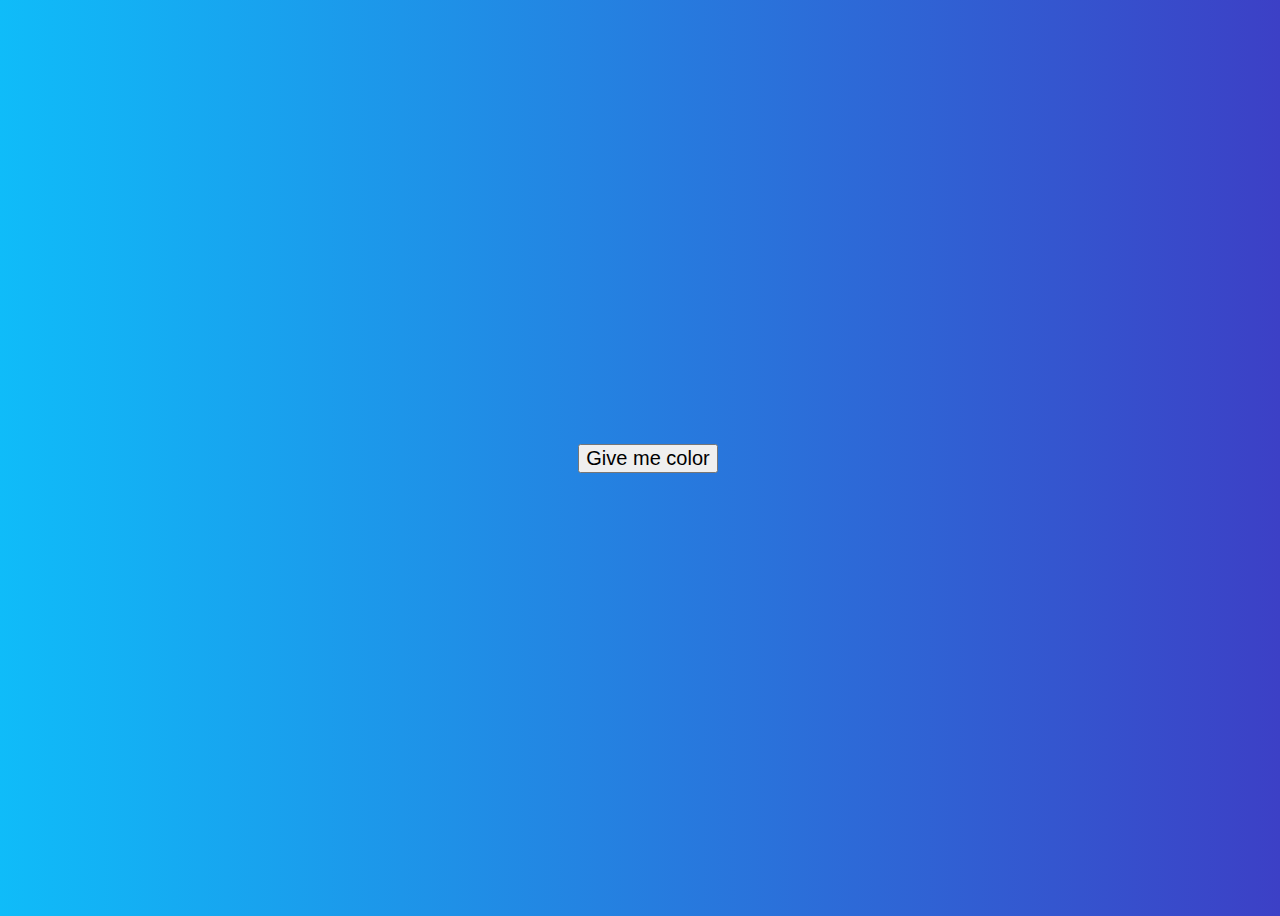
<file: challenge5/index.html>
<!DOCTYPE html>
<html>
  <head>
    <title>Vanilla Challenge</title>
    <meta charset="UTF-8" />
    <link rel="stylesheet" href="/challenge5/style.css" />
  </head>

  <body>
    <form action="">
      <button>Give me color</button>
    </form>

    <script src="/challenge5/index.js"></script>
  </body>
</html>
</file>
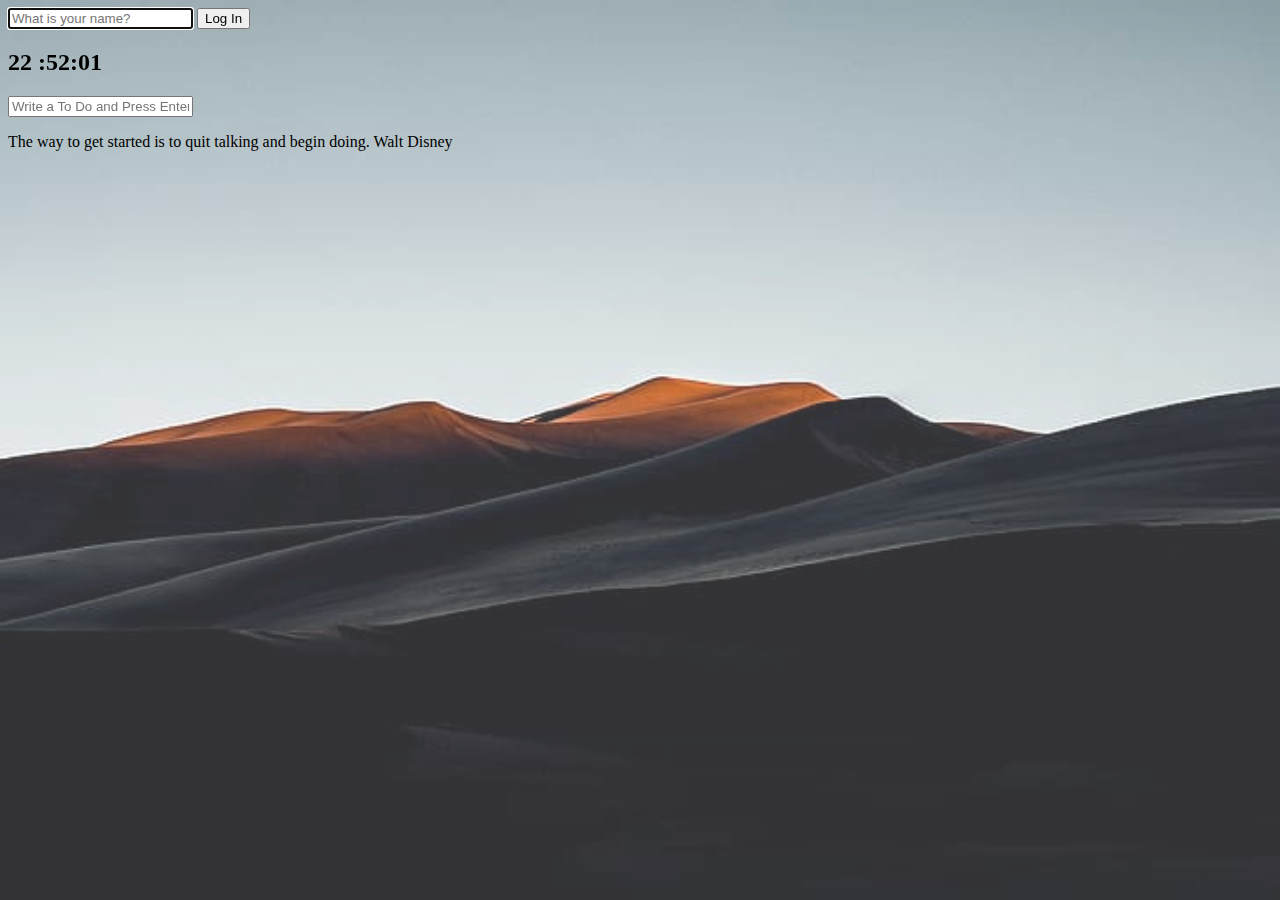
<file: clone_coding/index.html>
<!DOCTYPE html>
<html lang="en">
  <head>
    <meta charset="UTF-8" />
    <meta http-equiv="X-UA-Compatible" content="IE=edge" />
    <meta name="viewport" content="width=device-width, initial-scale=1.0" />
    <link rel="stylesheet" href="/clone_coding/css/style.css" />
    <title>Momentum App</title>
  </head>
  <body>
    <form id="login-form" class="hidden">
      <input
        id="loginInput"
        required
        maxlength="15"
        type="text"
        placeholder="What is your name?"
      />
      <button>Log In</button>
    </form>
    <h1 id="greeting" class="hidden"></h1>
    <h2 id="clock"></h2>
    <h1 class="hidden" id="greeting"></h1>
    <form id="todo-form">
      <input type="text" placeholder="Write a To Do and Press Enter" required />
    </form>
    <ul id="todo-list"></ul>
    <div id="quote">
      <span></span>
      <span></span>
    </div>
    <script src="/clone_coding/js/greetings.js"></script>
    <script src="/clone_coding/js/clock.js"></script>
    <script src="/clone_coding/js/quotes.js"></script>
    <script src="/clone_coding/js/background.js"></script>
    <script src="/clone_coding/js/todo.js"></script>
  </body>
</html>
</file>
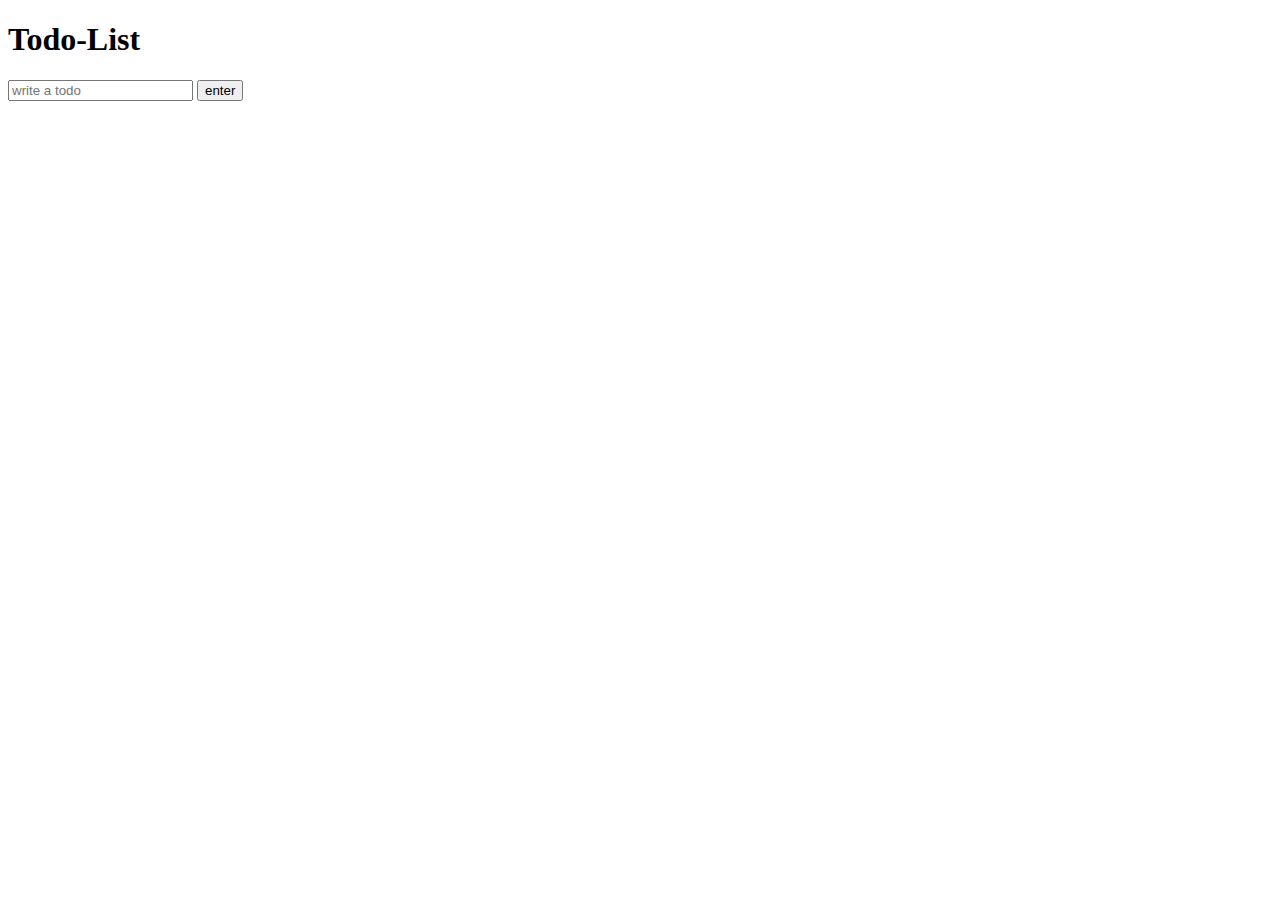
<file: todo.html>
<!DOCTYPE html>
<html lang="en">
  <head>
    <meta charset="UTF-8" />
    <meta http-equiv="X-UA-Compatible" content="IE=edge" />
    <meta name="viewport" content="width=device-width, initial-scale=1.0" />
    <title>Todolist</title>
  </head>
  <body>
    <h1>Todo-List</h1>
    <form class="todoForm">
      <input type="text" placeholder="write a todo" />
      <button>enter</button>
    </form>
    <ul class="todolist"></ul>
    <script>
      const todoForm = document.querySelector('.todoForm');
      const todoInput = document.querySelector('.todoForm input');
      const todoList = document.querySelector('.todolist');
      let todo;
      function removeTodo(event) {
        const li = event.target.parentElement;
        li.remove();
      }

      function paintTodo() {
        const li = document.createElement('li');
        const button = document.createElement('button');
        const span = document.createElement('span');
        span.innerText = todo;
        button.innerText = '❌';
        li.appendChild(span);
        li.appendChild(button);
        todoList.appendChild(li);
        button.addEventListener('click', removeTodo);
      }
      function submitfn(event) {
        event.preventDefault();
        let newtodo = todoInput.value;
        todo = newtodo;
        console.log(todo);
        todoInput.value = '';
        paintTodo();
      }

      todoForm.addEventListener('submit', submitfn);
    </script>
  </body>
</html>
</file>
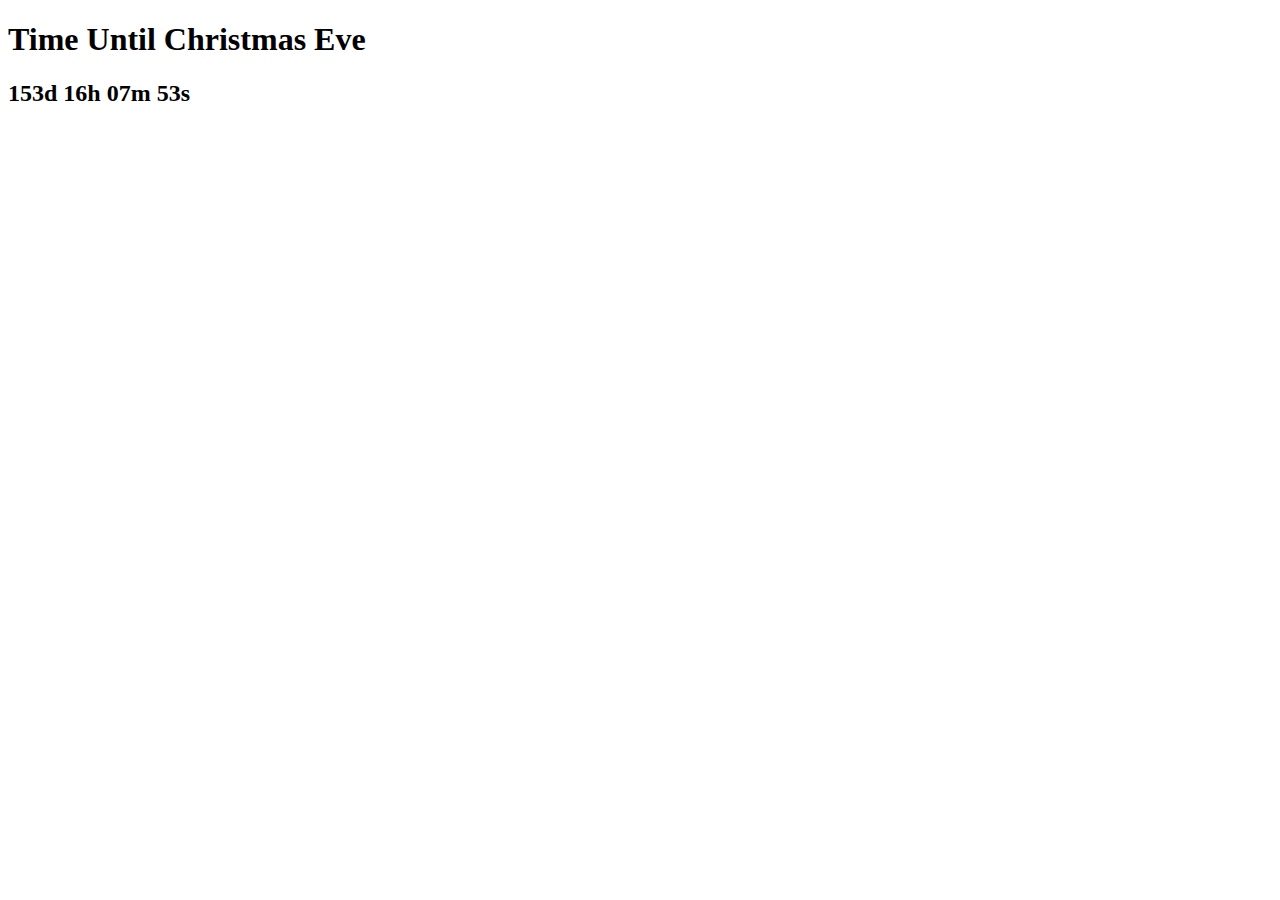
<file: challenge4/challenge.html>
<!DOCTYPE html>
<html>
  <head>
    <title>Parcel Sandbox</title>
    <meta charset="UTF-8" />
  </head>
  <body>
    <h1>Time Until Christmas Eve</h1>
    <h2 class="js-clock"></h2>
    <script src="/challenge4/challenge.js"></script>
  </body>
</html>
</file>
<file: challenge5/style.css>
body {
  height: 100vh;
  width: 100%;
  display: flex;
  justify-content: center;
  align-items: center;
  font-family: -apple-system, BlinkMacSystemFont, 'Segoe UI', Roboto, Oxygen,
    Ubuntu, Cantarell, 'Open Sans', 'Helvetica Neue', sans-serif;
}

button {
  font-size: 20px;
}
</file>
<file: clone_coding/css/style.css>
img {
  position: absolute;
  width: 100%;
  height: 100%;
  z-index: -1;
  top: 0;
  left: 0;
  bottom: 0;
  right: 0;
  opacity: 0.8;
}

.hidden {
  display: none;
}
</file>
